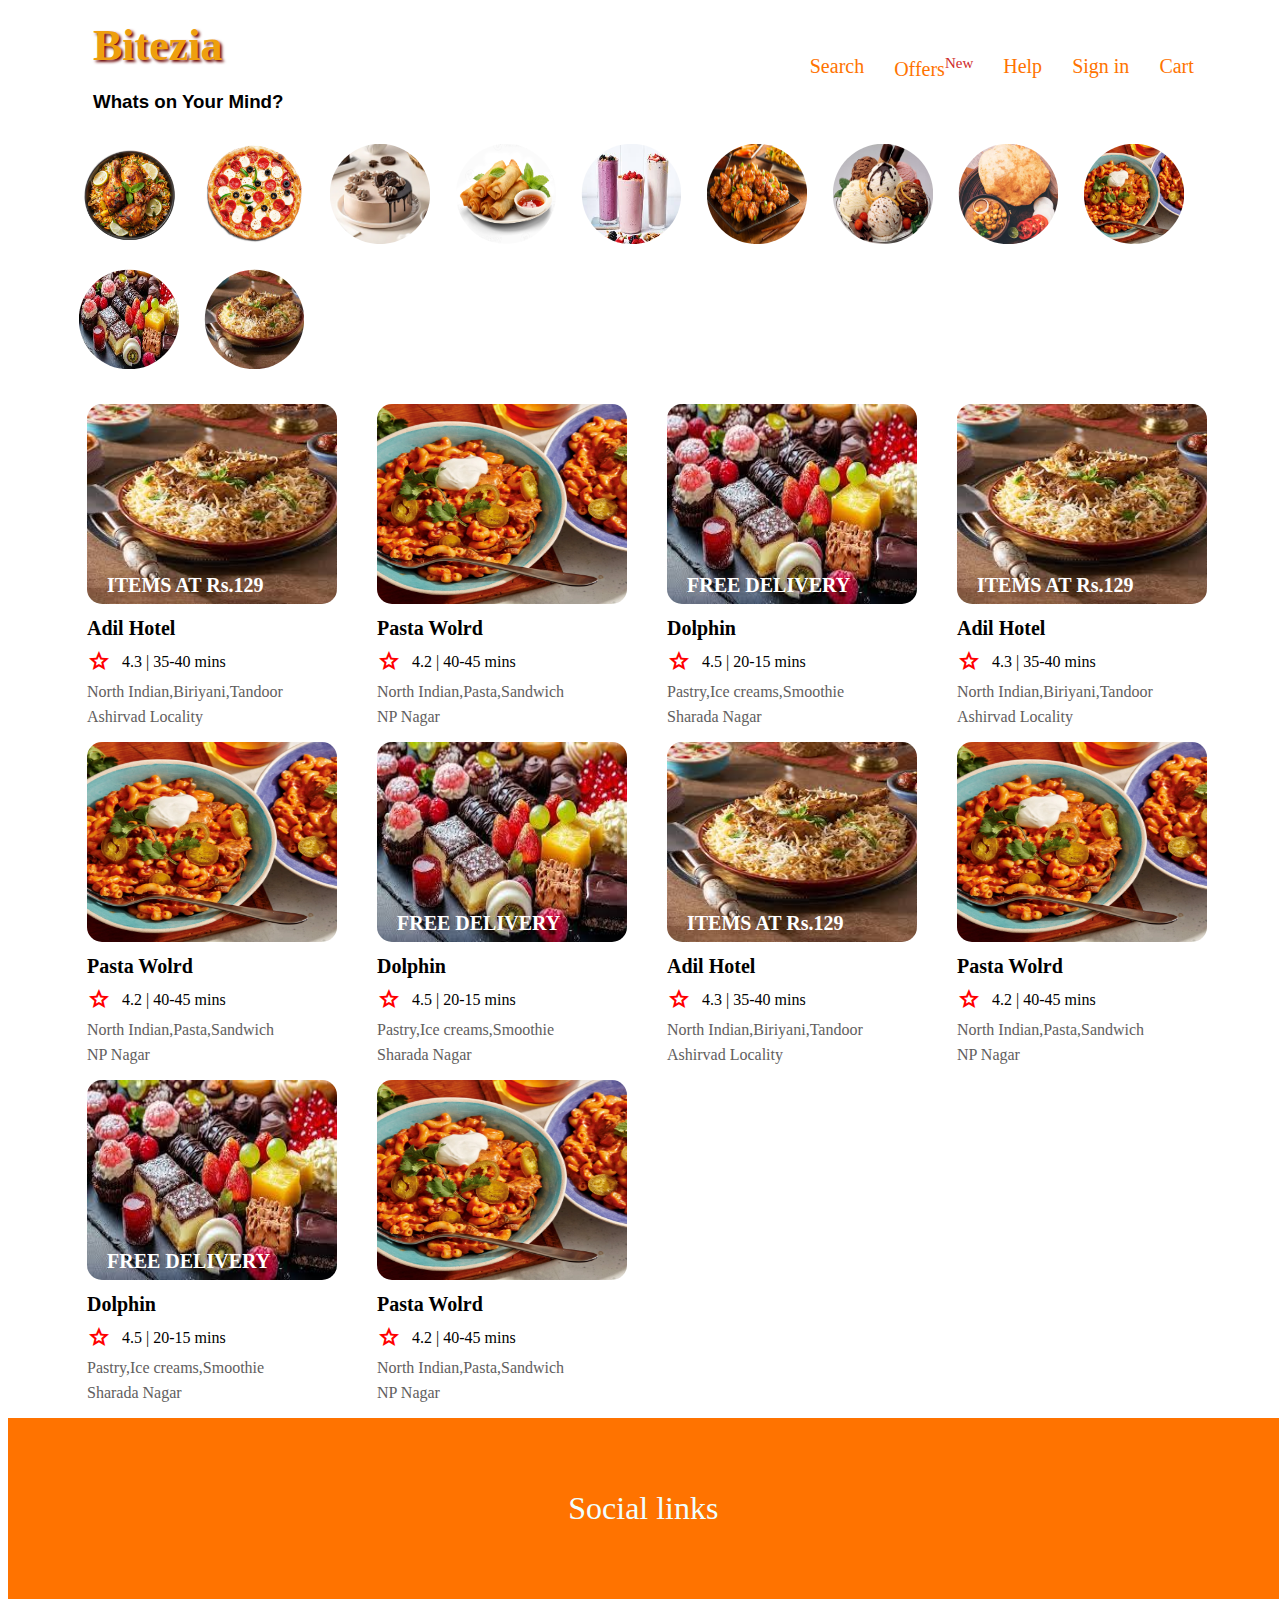
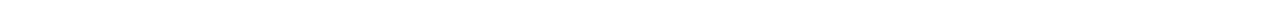
<file: Bitezia-Q-commerce/index.html>
<!DOCTYPE html>
<html lang="en">

<head>
    <meta charset="UTF-8">
    <meta name="viewport" content="width=device-width, initial-scale=1.0">
    <title>Bitezia</title>
    <link rel="stylesheet"
        href="https://fonts.googleapis.com/css2?family=Material+Symbols+Outlined:opsz,wght,FILL,GRAD@24,400,0,0&icon_names=star" />
    <style>
        body {
            cursor: pointer;
        }

        /* .container_1{
            position: relative;
            border-bottom:solid rgb(255, 81, 0)1px;
           
           } */
        h1 {
            color: rgb(238, 159, 13);
            text-shadow: 2px 2px 3px rgb(104, 0, 0);
            margin: 20px 30px 20px 85px;
            font-size: 44px;

        }

        .container_2 {
            float: right;
            display: flex;
            margin-right: 5%;
            margin-top: -4%;
            justify-content: space-between;
        }

        a {
            color: rgb(255, 115, 0);
            font-size: 18px;
            padding: 15px;
            text-decoration: none;
            font-size: 20px;

        }

        a:hover,
        sup:hover {
            background-color: rgb(255, 0, 0);
            color: white;
            text-decoration: none;
            font-size: 20px;
            padding: 15px;
            border-radius: 5px;

        }


        h3 {
            margin: 20px 30px 20px 85px;
            font-family: 'Trebuchet MS', 'Lucida Sans Unicode', 'Lucida Grande', 'Lucida Sans', Arial, sans-serif;
        }

        #img1 {
            border-radius: 50%;
            padding: 0.9%;
            transition: width 2s, height 2s, transform 2s;

        }

        #img1:hover {
            box-shadow: 1px 1px 3px brown;
            opacity: 0.6;
            transform: rotate(360deg);
            width: 100px;
            height: 100px;
            /* transform: scale(.2); */
        }

        .container_4 {
            margin: 20px 0px 20px 60px;

        }

        sup {
            color: rgb(207, 42, 42);
            font-size: 15px;
        }

        .restaurant_1 {
            transition: .2s;
            position: relative;
            border-radius: 25px;
            margin-left: 10%;

        }

        .restaurant_1:hover {
            transform: scale(.9);
        }

        .material-symbols-outlined {
            color: rgb(255, 0, 0);
        }

        .hotelname {
            font-size: 20px;
            line-height: 0px;
        }

        .rating {
            position: absolute;
            top: 233px;
            left: 35px;
        }

        .info {
            line-height: 0px;
            color: rgb(97, 94, 94);
        }

        .place {
            color: rgb(97, 94, 94);
        }

        .container_5 {
            display: grid;
            grid-template-columns: repeat(auto-fit, minmax(100px, 290px));
            margin-top: 20px;
            margin-left: 50px;
        }

        .footer {
            padding: 40px;
            position: relative;
            width: 94.2%;
            background-color: rgb(255, 115, 0);
            color: azure;
            font-size: 20px;
            text-align: center;
        }
    </style>
</head>

<body>

    <div class="container_1">
        <h1>Bitezia</h1>
        <div class="container_2">
            <a href="">Search</a>
            <a href="">Offers<sup>New</sup></a>
            <a href="">Help</a>
            <a href="">Sign in</a>
            <a href="">Cart</a>
        </div>
    </div>
    <div class="container_3">
        <h3>Whats on Your Mind?</h3>
        <div class="container_4">
            <img src="biriyani.jpg" alt="No Image Found" width="100px" height="100px" id="img1">
            <img src="pizza.webp" alt="No Image Found" width="100px" height="100px" id="img1">
            <img src="cake.webp" alt="No Image Found" width="100px" height="100px" id="img1">
            <img src="rolls.jpg" alt="No Image Found" width="100px" height="100px" id="img1">
            <img src="smoothie.jpg" alt="No Image Found" width="100px" height="100px" id="img1">
            <img src="chinese.jpg" alt="No Image Found" width="100px" height="100px" id="img1">
            <img src="icecream.cms" alt="No Image Found" width="100px" height="100px" id="img1">
            <img src="chol_bhatura.webp" alt="No Image Found" width="100px" height="100px" id="img1">
            <img src="res2.webp" alt="No Image Found" width="100px" height="100px" id="img1">
            <img src="res3.webp" alt="No Image Found" width="100px" height="100px" id="img1">
            <img src="biriyani1.jpg" alt="No Image Found" width="100px" height="100px" id="img1">
        </div>
    </div>
    <div class="container_5">
        <div class="restaurant_1" onclick="location.href='Adilhotel.html';">
            <img src="biriyani1.jpg" alt="No Image Found" width="250px" height="200px" style="border-radius: 15px;">
            <p style="color: rgb(255, 255, 255);position: absolute;top: 150px;font-size: 20px;left: 20px;"><b>ITEMS AT
                    Rs.129</b></p>
            <p class="hotelname"><b>Adil Hotel</b></p>
            <span class="material-symbols-outlined">star</span>
            <p class="rating">4.3 | 35-40 mins</p>
            <p class="info">North Indian,Biriyani,Tandoor</p>
            <p class="place">Ashirvad Locality</p>
        </div>

        <div class="restaurant_1">
            <img src="res2.webp" alt="No Image Found" width="250px" height="200px" style="border-radius: 15px;">
            <p class="hotelname"><b>Pasta Wolrd</b></p>
            <span class="material-symbols-outlined">star</span>
            <p class="rating">4.2 | 40-45 mins</p>
            <p class="info">North Indian,Pasta,Sandwich</p>
            <p class="place">NP Nagar</p>
        </div>
        <div class="restaurant_1">
            <img src="res3.webp" alt="No Image Found" width="250px" height="200px" style="border-radius: 15px;">
            <p style="color: rgb(255, 255, 255);position: absolute;top: 150px;font-size: 20px;left: 20px;"><b>FREE
                    DELIVERY</b></p>
            <p class="hotelname"><b>Dolphin</b></p>
            <span class="material-symbols-outlined">star</span>
            <p class="rating">4.5 | 20-15 mins</p>
            <p class="info">Pastry,Ice creams,Smoothie</p>
            <p class="place">Sharada Nagar</p>
        </div>
        <div class="restaurant_1">
            <img src="biriyani1.jpg" alt="No Image Found" width="250px" height="200px" style="border-radius: 15px;">
            <p style="color: rgb(255, 255, 255);position: absolute;top: 150px;font-size: 20px;left: 20px;"><b>ITEMS AT
                    Rs.129</b></p>
            <p class="hotelname"><b>Adil Hotel</b></p>
            <span class="material-symbols-outlined">star</span>
            <p class="rating">4.3 | 35-40 mins</p>
            <p class="info">North Indian,Biriyani,Tandoor</p>
            <p class="place">Ashirvad Locality</p>
        </div>
        <div class="restaurant_1">
            <img src="res2.webp" alt="No Image Found" width="250px" height="200px" style="border-radius: 15px;">
            <p class="hotelname"><b>Pasta Wolrd</b></p>
            <span class="material-symbols-outlined">star</span>
            <p class="rating">4.2 | 40-45 mins</p>
            <p class="info">North Indian,Pasta,Sandwich</p>
            <p class="place">NP Nagar</p>
        </div>
        <div class="restaurant_1">
            <img src="res3.webp" alt="No Image Found" width="250px" height="200px" style="border-radius: 15px;">
            <p style="color: rgb(255, 255, 255);position: absolute;top: 150px;font-size: 20px;left: 20px;"><b>FREE
                    DELIVERY</b></p>
            <p class="hotelname"><b>Dolphin</b></p>
            <span class="material-symbols-outlined">star</span>
            <p class="rating">4.5 | 20-15 mins</p>
            <p class="info">Pastry,Ice creams,Smoothie</p>
            <p class="place">Sharada Nagar</p>
        </div>
        <div class="restaurant_1">
            <img src="biriyani1.jpg" alt="No Image Found" width="250px" height="200px" style="border-radius: 15px;">
            <p style="color: rgb(255, 255, 255);position: absolute;top: 150px;font-size: 20px;left: 20px;"><b>ITEMS AT
                    Rs.129</b></p>
            <p class="hotelname"><b>Adil Hotel</b></p>
            <span class="material-symbols-outlined">star</span>
            <p class="rating">4.3 | 35-40 mins</p>
            <p class="info">North Indian,Biriyani,Tandoor</p>
            <p class="place">Ashirvad Locality</p>
        </div>
        <div class="restaurant_1">
            <img src="res2.webp" alt="No Image Found" width="250px" height="200px" style="border-radius: 15px;">
            <p class="hotelname"><b>Pasta Wolrd</b></p>
            <span class="material-symbols-outlined">star</span>
            <p class="rating">4.2 | 40-45 mins</p>
            <p class="info">North Indian,Pasta,Sandwich</p>
            <p class="place">NP Nagar</p>
        </div>
        <div class="restaurant_1">
            <img src="res3.webp" alt="No Image Found" width="250px" height="200px" style="border-radius: 15px;">
            <p style="color: rgb(255, 255, 255);position: absolute;top: 150px;font-size: 20px;left: 20px;"><b>FREE
                    DELIVERY</b></p>
            <p class="hotelname"><b>Dolphin</b></p>
            <span class="material-symbols-outlined">star</span>
            <p class="rating">4.5 | 20-15 mins</p>
            <p class="info">Pastry,Ice creams,Smoothie</p>
            <p class="place">Sharada Nagar</p>
        </div>
        <div class="restaurant_1">
            <img src="res2.webp" alt="No Image Found" width="250px" height="200px" style="border-radius: 15px;">
            <p class="hotelname"><b>Pasta Wolrd</b></p>
            <span class="material-symbols-outlined">star</span>
            <p class="rating">4.2 | 40-45 mins</p>
            <p class="info">North Indian,Pasta,Sandwich</p>
            <p class="place">NP Nagar</p>
        </div>
    </div>

    <div class="footer">
        <p id="sl" style="font-size: 32px;">Social links</p>
    </div>


</body>

</html>
</file>
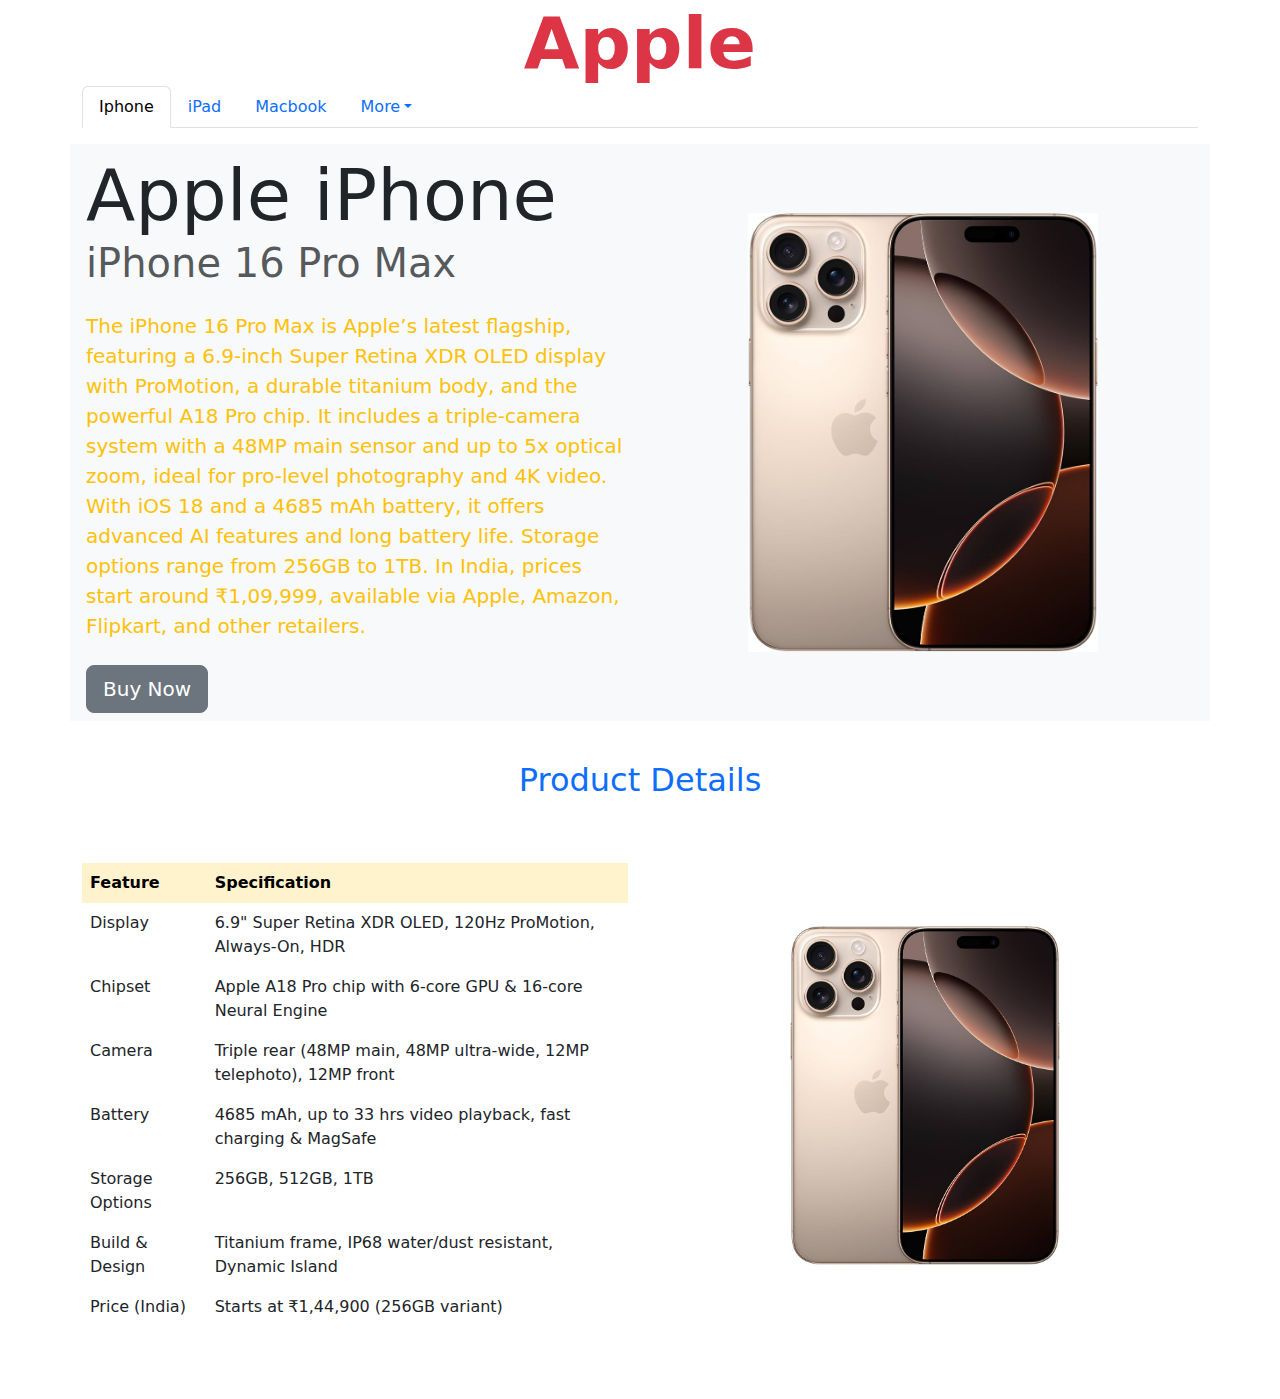
<file: Apple phone website/b1.html>
<!DOCTYPE html>
<html lang="en">

<head>
    <meta charset="UTF-8">
    <meta name="viewport" content="width=device-width, initial-scale=1.0">
    <title>Document</title>
    <link href="bootstrap.css" rel="stylesheet">
    <script src="bootstrap.bundle.min.js"></script>
    <script src="https://cdn.jsdelivr.net/npm/bootstrap@5.3.0-alpha3/dist/js/bootstrap.bundle.min.js"
        integrity="sha384-ENjdO4Dr2bkBIFxQpeoTz1HIcje39Wm4jDKdf19U8gI4ddQ3GYNS7NTKfAdVQSZe"
        crossorigin="anonymous"></script>
</head>

<body>
    <div class="text-center display-2 text-danger fw-bolder">
        Apple
    </div>
     <div class="container">
          <ul class="nav nav-tabs">
        <li class="nav-item">
          <a class="nav-link  active" href="#">Iphone</a>
        </li>
        </li>
        <li class="nav-item">
          <a class="nav-link" href="#">iPad</a>
        </li>
        <li class="nav-item">
          <a class="nav-link ">Macbook</a>
        </li>
        <li class="nav-item dropdown">
          <a class="nav-link dropdown-toggle" data-bs-toggle="dropdown" href="#" >More</a>
          <ul class="dropdown-menu">
            <li><a class="dropdown-item" href="#">Recent</a></li>
            <li><a class="dropdown-item" href="#">High Features</a></li>
            <li><a class="dropdown-item" href="#">Something else</a></li>
            <li><hr class="dropdown-divider"></li>
            <li><a class="dropdown-item" href="#">More...</a></li>
          </ul>
        
      </ul>
    </div>
       
    <div class="container bg-light py-2 px-3 mt-3">
        <div class="row align-items-center">
            <div class="col-6 text-center text-md-start">
                <h1>
                    <div class="display-2">Apple iPhone</div>
                    <div class="display-6 text-muted">iPhone 16 Pro Max</div>
                </h1>
                <p class="lead my-4 text-warning">The iPhone 16 Pro Max is Apple’s latest flagship, featuring a 6.9-inch
                    Super Retina XDR OLED display with ProMotion, a durable titanium body, and the powerful A18 Pro
                    chip. It includes a triple-camera system with a 48MP main sensor and up to 5x optical zoom, ideal
                    for pro-level photography and 4K video. With iOS 18 and a 4685 mAh battery, it offers advanced AI
                    features and long battery life. Storage options range from 256GB to 1TB. In India, prices start
                    around ₹1,09,999, available via Apple, Amazon, Flipkart, and other retailers.</p>
                <a href="" class="btn btn-secondary btn-lg">Buy Now</a>
            </div>
            <div class="col-6 text-center d-none d-md-block">
                <img src="iphone.jpg" class="img-fluid" width="350px" />

            </div>

        </div>

    </div>

    <div class="container">
        <h2 class="text-center text-primary my-4 py-3">Product Details</h2>
        <div class="row align-items-center mt-3 mb-5">
            <div class="col-6 text-center text-md-start">
                <table class="table table-responsive  my-4 py-3 table-hover table-borderless">
                    <thead>
                        <tr class="table-warning ">
                            <th>Feature</th>
                            <th>Specification</th>
                        </tr>
                    </thead>
                    <tbody>
                        <tr>
                            <td>Display</td>
                            <td>6.9" Super Retina XDR OLED, 120Hz ProMotion, Always-On, HDR</td>
                        </tr>
                        <tr>
                            <td>Chipset</td>
                            <td>Apple A18 Pro chip with 6-core GPU & 16-core Neural Engine</td>
                        </tr>
                        <tr>
                            <td>Camera</td>
                            <td>Triple rear (48MP main, 48MP ultra-wide, 12MP telephoto), 12MP front</td>
                        </tr>
                        <tr>
                            <td>Battery</td>
                            <td>4685 mAh, up to 33 hrs video playback, fast charging & MagSafe</td>
                        </tr>
                        <tr>
                            <td>Storage Options </td>
                            <td>256GB, 512GB, 1TB</td>
                        </tr>
                        <tr>
                            <td>Build & Design</td>
                            <td>Titanium frame, IP68 water/dust resistant, Dynamic Island</td>
                        </tr>
                        <tr>
                            <td>Price (India)</td>
                            <td>Starts at ₹1,44,900 (256GB variant)</td>
                        </tr>
                    </tbody>
                </table>
            </div>

            <div class="col-6 text-center d-none d-md-block ">
                <img src="iphone.jpg" class="img-fluid align-items-center" width="270px" />

            </div>

        </div>

    </div>


</body>

</html>
</file>
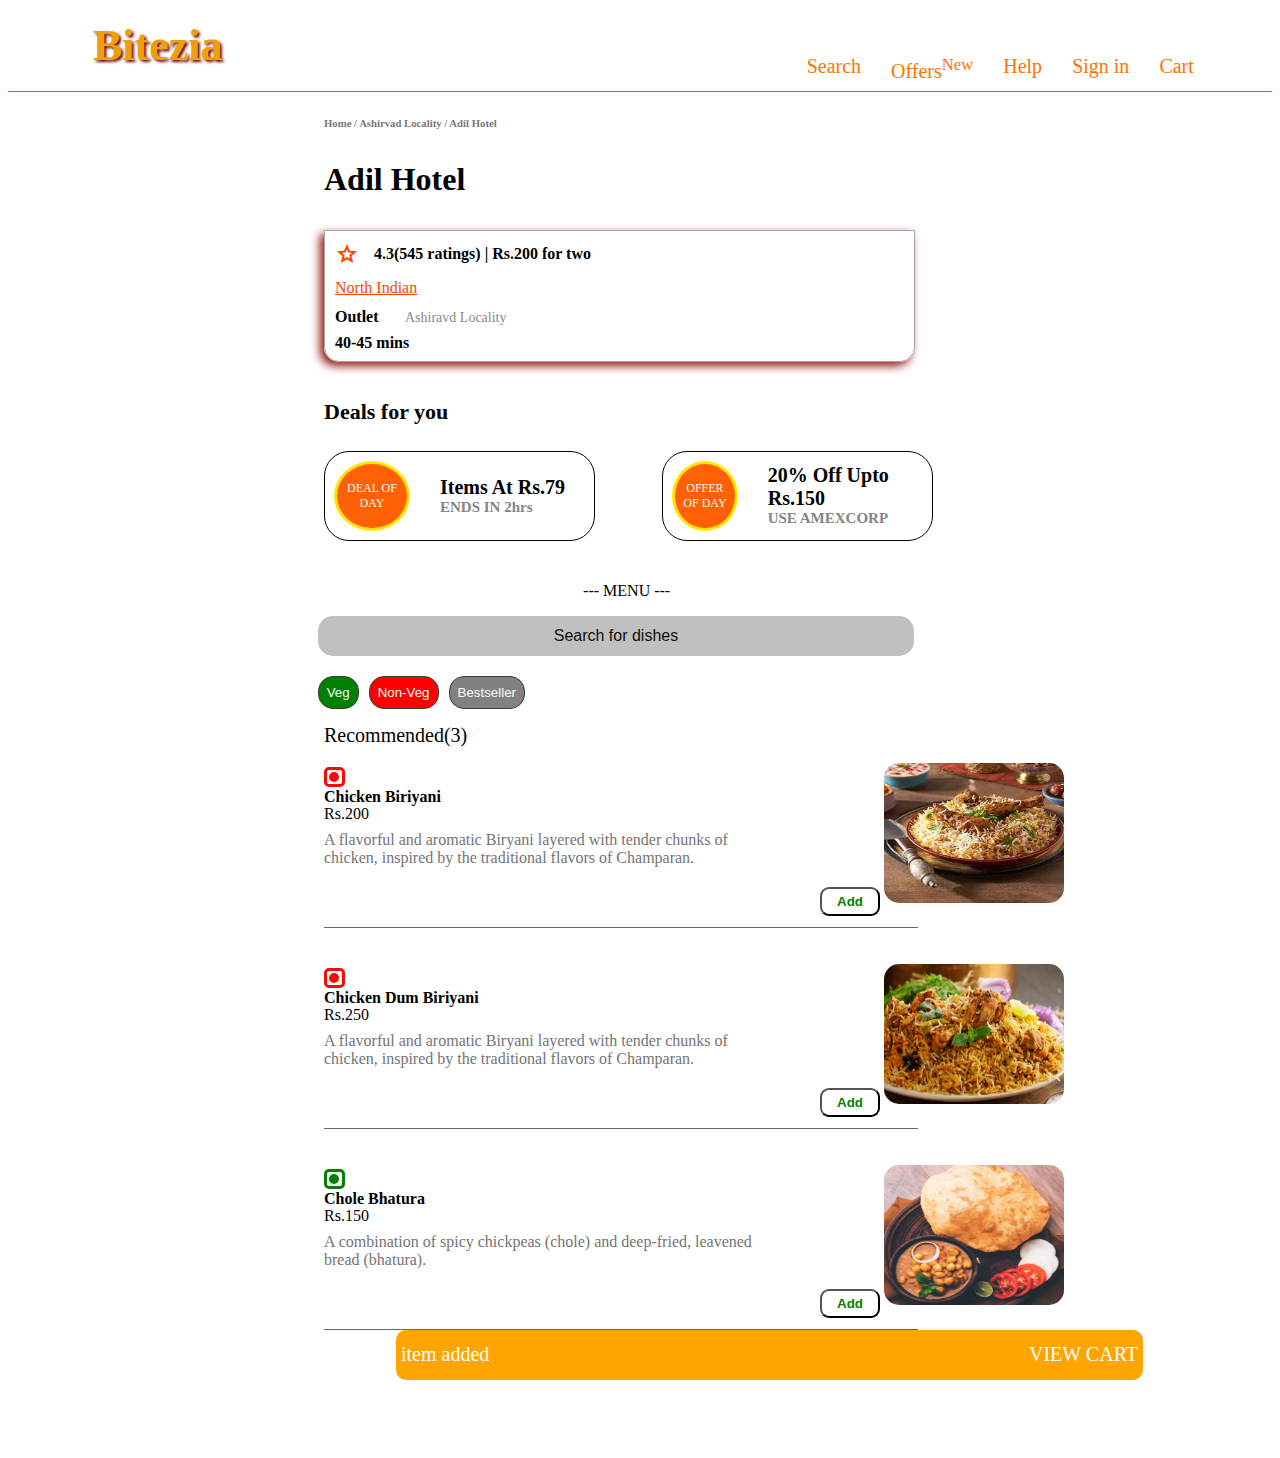
<file: Bitezia-Q-commerce/Adilhotel.html>
<!DOCTYPE html>
<html lang="en">
<head>
    <meta charset="UTF-8">
    <meta name="viewport" content="width=device-width, initial-scale=1.0">
    <title>Bitezia</title>

    <link rel="stylesheet" href="https://fonts.googleapis.com/css2?family=Material+Symbols+Outlined:opsz,wght,FILL,GRAD@24,400,0,0&icon_names=star" />
    
    <style>
       body{
        cursor: pointer;
      }
       .container_1{
            position: relative;
            border-bottom:solid rgb(255, 81, 0)1px;
           
           }
       h1{
        color: rgb(238, 159, 13);
        text-shadow: 2px 2px 3px rgb(104, 0, 0);
        margin: 20px 30px 20px 85px;
        font-size: 44px;
        
       }
       .container_2{
            float: right;
          display: flex;
          margin-right: 5%;
          margin-top: -4%;
          justify-content: space-between;
        }
       
    a{
            color: rgb(255, 115, 0);
            font-size: 18px;
            padding: 15px;
            text-decoration: none;
            font-size: 20px;
            
        }
        a:hover,sup:hover{
            background-color: rgb(255, 0, 0);
            color: white;
            text-decoration: none;
            font-size: 20px;
            padding: 15px;
            border-radius: 5px;
          
        }
         h6{
            color: rgb(122, 121, 121);
            cursor: pointer;
            position: relative;
            margin-left:25%;
        }
        .p1{
            position: relative;
            margin-left:25%;
            font-size: 32px;
            font-weight: bold;
            font-family: Cambria, Cochin, Georgia, Times, 'Times New Roman', serif;
        }
        .phase_1{
            border: solid rgb(168, 165, 165)1px;
            position: relative;
            left:25%;
            width: 45%;
            height: 110px;
            border-radius: 0px 0px 15px 15px;
            padding: 10px;
            box-shadow: -4px 4px  10px rgb(148, 22, 22);
          }
        span{
            color: orangered;
        } 
       .p2{
        position: relative;
        top:-40px;
        left:39px;
        font-weight: 900;
       }
       .p3{
        color: orangered;
        text-decoration: underline;
        position: relative;
        top:-40px;
       }
       .p4{
        position: relative;
        top: -45px;
        font-weight: 900;
       }
       .p5{
        color: rgb(139, 137, 137);
        font-size: 14px;
        position: relative;
        top:-77px;
        left:70px;
       }.p6{
        position: relative;
        top:-85px;
        font-weight: 900;
       }
       .p9{
         position: relative;
         top:15px;
         margin-left:25%;
         font-size: 22px;
         font-weight: 600;
       }
       .box_1{
        display: flex;
        gap:30px;
        align-items: center;
        margin-top:2%;
        border: 1px solid;
        width: 26.5%;
        border-radius: 25px;
        padding: 9px;
        height: 70px;
       }
       .boxes{
        display: flex;
        gap: 67px;
        margin-left:25% ;}
       .circle{
        border: solid rgb(255, 230, 0) 3px;
        border-radius: 50%;
        width:70px;
        background-color: rgb(255, 96, 4);
       }.p10{
        font-size: 12px;
        padding: 5px;
        text-align: center;
        color: azure;
       }.p7{
        font-size: 20px;
        font-weight: 800;
       }
       .p8{
        font-size: 15px;
        font-weight: 800;
        color: rgb(134, 132, 132);}
        .p14{
        position: relative;
        top:25px;
        margin-left:45.5%;
       }
       .search{
        border-radius: 15px;
        background-color: silver;
        position: relative;
        top: 25px;
        border: none;
        color: rgb(22, 11, 11);
        font-size: medium;
        left:24.5%;
        width:47.2%;
        height: 40px;
       }.filter{
        display: flex;
        gap: 10px;
        margin-left: 24.5%;
        position: relative;
        top: 45px;
       }
       .filters{
        border-radius: 15px;
        border: solid 0.5px  rgb(58, 61, 61);
        background-color: green;
        color: azure;
        padding: 8px;
       }
       .p19{
        position: relative;
        top:40px;
        margin-left:25%;
        font-size: 20px;
       }.box_3{
        border: solid rgb(250, 8, 8);
        border-radius: 5px;
        position: relative;
        padding: 7px;
        width: 1px;
        top:40px;
    }.box_4{
        border: solid green;
        border-radius: 5px;
        position: relative;
        padding: 7px;
        width: 1px;
        top:40px;
    }
    .circle3{
        border: solid rgb(250, 8, 8) 2px;
        border-radius: 50%;
        position: absolute;
        top: 15%;
        left:2px;
        padding: 3px;
        background-color:rgb(250, 8, 8) ;
    }.circle4{
        border: solid green 2px;
        border-radius: 50%;
        position: absolute;
        top: 15%;
        left:2px;
        padding: 3px;
        background-color:green ;
    }
    .item1{
        border-bottom: solid 1px rgb(105, 104, 104);
        position: relative;
        left:25%;
        width:47%;
        height: 200px;
    }
    .redbox,.greenbox{
        position: relative;
    }
    .p20{
        position: relative;
        top:25px;
        font-weight: 600;
    }.p21{
        position: relative;
        top:8px;
    }
    .p22{
        position: relative;
        color: rgb(117, 116, 116);
        width:76%;
     }.imgggg{
       position: relative;
       margin-left:560px;
       bottom:120px;
    }#num1{
        border-radius: 9px;
        background-color: white;
        text-align: center;
        color: green;
        font-weight: 700;
        position: relative;
       bottom:140px;
        left:83.5%;
         padding: 5px;
        width: 60px;
    }.view{
        background-color: orange;
        position: relative;
        width: 737px;
        height:40px;
        border-radius: 10px;
        margin-left:388px;
        display: flex;
        justify-content: space-between;
        color: white;
        font-size: 20px;
        align-items: center;
        padding: 5px;
    }
    
    
    </style>
    
</head>
<body>
    
    <div class="container_1">
        <h1>Bitezia</h1>
        <div class="container_2">
            <a href="">Search</a>
            <a href="">Offers<sup>New</sup></a>
            <a href="">Help</a>
            <a href="">Sign in</a>
            <a href="">Cart</a>
         </div>
    </div>
    <div class="page">
    <h6 onclick="location.href='index.html';">Home / Ashirvad Locality / Adil Hotel</h6>
</div>
<p class="p1">Adil Hotel</p>
<div class="phase_1">
    <span class="material-symbols-outlined">star</span>
    <p class="p2">4.3(545 ratings) | Rs.200 for two</p>
    <p class="p3">North Indian</p>
    <p class="p4">Outlet</p>
    <p class="p5">Ashiravd Locality</p>
    <p class="p6">40-45 mins</p>
</div>
<div class="phase_2">
    <p class="p9">Deals for you</p>
    <div class="boxes">
        <div class="box_1">
             <div class="circle"><p class="p10">DEAL OF DAY</p></div>
             <div class="infro">

                     <div class="p7">Items At Rs.79</div>
                     <div class="p8">ENDS IN 2hrs</div>
                     
            </div>
        </div>


        <div class="box_1">
              <div class="circle"><p class="p10">OFFER OF DAY</p></div>
              <div class="infro">
                   <div class="p7">20% Off Upto Rs.150</div>
                   <div class="p8">USE AMEXCORP </div>
                </div>
        </div>
    </div> 
</div>
<p class="p14">--- MENU ---</p>
<button class="search">Search for dishes</button>
<div class="filter">
     <button class="filters" style="background-color: green;">Veg</button>
     <button class="filters" style="background-color: red;">Non-Veg</button>
     <button class="filters" style="background-color: rgb(133, 128, 128);">Bestseller</button>
</div>
    <p class="p19">Recommended(3)</p>

<div class="item1">
        <div class="redbox">
            <div class="box_3">
                <div class="circle3">
                </div>
            </div>
        </div>
        <p class="p20">Chicken Biriyani</p>
        <p class="p21">Rs.200</p>
        <p class="p22">A flavorful and aromatic Biryani layered with tender chunks of chicken, inspired by the traditional flavors of Champaran.
        </p>
        <div class="imgggg">
            <img src="biriyani1.jpg"alt="No Image Found" width="180px" height="140px" style="border-radius: 15px;">
        </div>
        <div>
            <button id="num1" >Add</button>   </div>
        </div>
</div>
<div class="item1">
            <div class="redbox">
                <div class="box_3">
                    <div class="circle3">
                  </div>
               </div>
            </div>
            <p class="p20">Chicken Dum Biriyani</p>
            <p class="p21">Rs.250</p>
            <p class="p22">A flavorful and aromatic Biryani layered with tender chunks of chicken, inspired by the traditional flavors of Champaran.
            </p>
            <div class="imgggg">
                <img src="biriyani2.jpg"alt="No Image Found" width="180px" height="140px" style="border-radius: 15px;">
            </div>
            <div>
                <button id="num1"  >Add  </button> </div>
            </div>
</div>
<div class="item1">
    <div class="greenbox">
        <div class="box_4">
            <div class="circle4">
          </div>
       </div>
    </div>
    <p class="p20">Chole Bhatura</p>
    <p class="p21">Rs.150</p>
    <p class="p22">A combination of spicy chickpeas (chole) and deep-fried, leavened bread (bhatura).
    </p>
    <div class="imgggg">
        <img src="chol_bhatura.webp"alt="No Image Found" width="180px" height="140px" style="border-radius: 15px;">
    </div>
    <div>
        <button id="num1">Add </button>  </div>
</div>
<div class="view" onclick="location.href='Payment.html';" >
        <div>item added </div>
        <div>VIEW CART</div>
</div>










<script>
     document.querySelectorAll('#num1').forEach(button => {
        button.addEventListener('click', () => {
           window.alert('Item added to cart!');
  });
});
    function displayTime()
    {
       const now=new Date();
       const hours = String(now.getHours()).padStart(2, '0');
       const minutes = String(now.getMinutes()).padStart(2,'0');
       const seconds = String(now.getSeconds()).padStart(2,'0');
       document.getElementById("time").textContent= `${hours}:${minutes}:${seconds}`;
    }

   
   displayTime();

  
   setInterval(displayTime,1000);

  

</script>
    </body>
    </html>
</file>
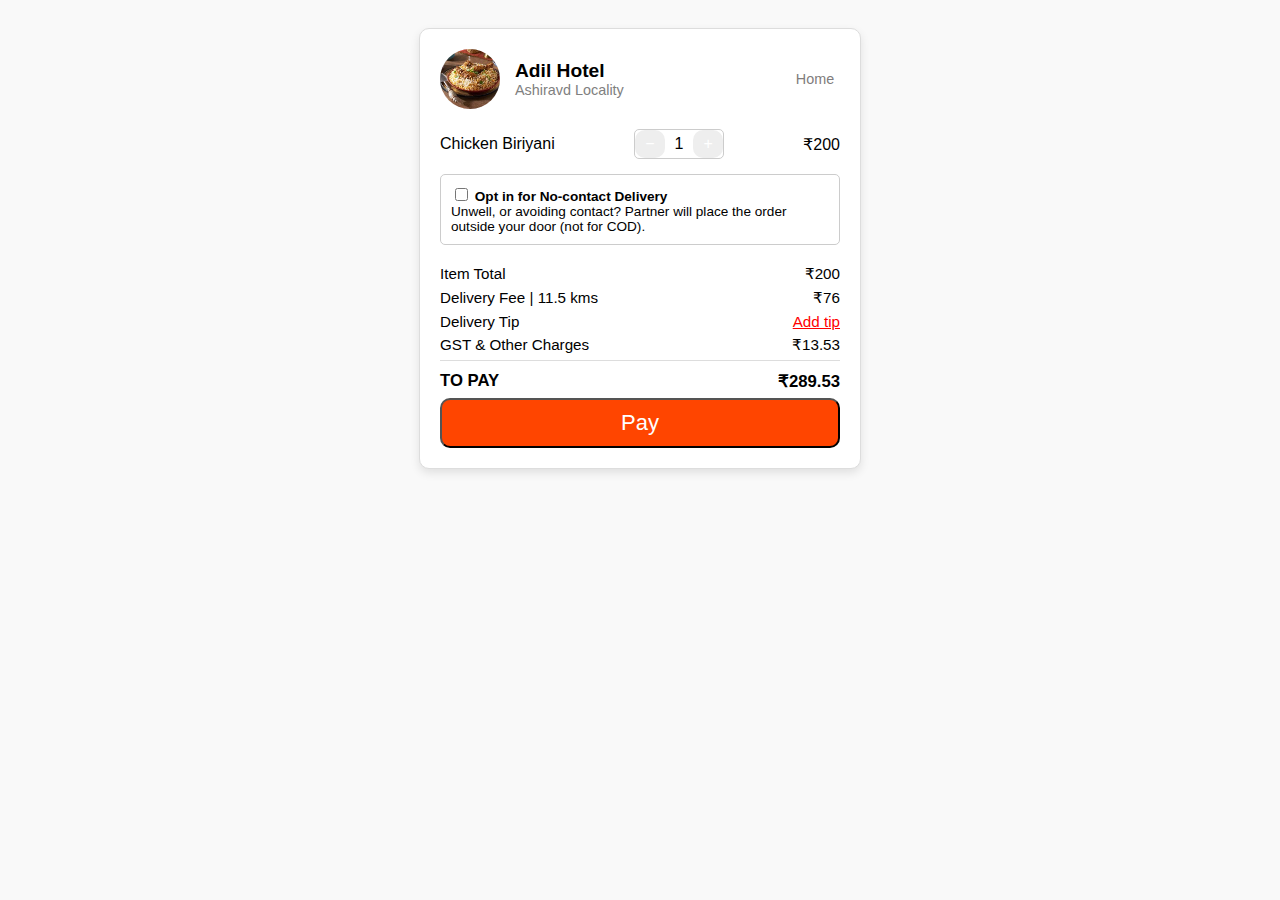
<file: Bitezia-Q-commerce/Payment.html>
<!DOCTYPE html>
<html lang="en">
<head>
  <meta charset="UTF-8">
  <title>Food Order Summary</title>
  <style>
    body {
      font-family: Arial, sans-serif;
      padding: 20px;
      background-color: #f9f9f9;
    }

    .order-box {
      max-width: 400px;
      margin: auto;
      background: white;
      padding: 20px;
      border: 1px solid #ddd;
      border-radius: 10px;
      box-shadow: 0 4px 10px rgba(0,0,0,0.1);
    }

    .hotel-info {
      display: flex;
      align-items: center;
    }

    .hotel-info img {
      width: 60px;
      height: 60px;
      border-radius: 50%;
      margin-right: 15px;
    }

    .hotel-name {
      font-weight: bold;
      font-size: 1.2em;
    }

    .locality {
      color: gray;
      font-size: 0.9em;
    }

    .item-row {
      display: flex;
      justify-content: space-between;
      align-items: center;
      margin: 20px 0 10px;
    }

    .quantity {
      display: flex;
      align-items: center;
      border: 1px solid #ccc;
      border-radius: 5px;
      
    }

    .quantity button {
      padding: 5px 10px;
      border: none;
      background: #eee;
      cursor: pointer;
      font-size: 16px;
    }

    .quantity span {
      padding: 0 10px;
    }

    

    .no-contact {
      margin-top: 15px;
      border: 1px solid #ccc;
      padding: 10px;
      font-size: 0.85em;
      border-radius: 5px;
    }

    .bill-details {
      margin-top: 20px;
      font-size: 0.95em;
    }

    .bill-details p {
      display: flex;
      justify-content: space-between;
      margin: 6px 0;
    }

    .add-tip {
      color: red;
      cursor: pointer;
      text-decoration: underline;
    }

    .total-pay {
      font-weight: bold;
      font-size: 1.1em;
      border-top: 1px solid #ddd;
      padding-top: 10px;
      margin-top: 10px;
    }
    button{
        border-radius: 10px;
        width: 100%;
        align-items: center;
        text-align: center;
        padding: 10px;
        font-size: 22px;
        color: white;
        background-color: orangered;
    }
    .home{
      font-size: .9em;
      position: relative;
      margin-left:43%;
      color: rgb(128, 124, 124);
      cursor: pointer;
    }
  </style>
</head>
<body>

<div class="order-box">
 
  <div class="hotel-info">
    
    <img src="biriyani1.jpg" alt="Biriyani">
    
    <div>
      <div class="hotel-name">Adil Hotel</div>
      <div class="locality">Ashiravd Locality</div>
    </div>
    <div class="home" onclick="location.href='index.html'";>Home</div>
  </div>

  <div class="item-row">
    <div>Chicken Biriyani</div>
    <div class="quantity">
      <button onclick="changeQty(-1)">−</button>
      <span id="qty">1</span>
      <button onclick="changeQty(1)">+</button>
    </div>
    <div>₹<span id="item-price">200</span></div>
  </div>

 
  <div class="no-contact">
    <input type="checkbox"> 
    <label>
      <strong>Opt in for No-contact Delivery</strong><br>
      Unwell, or avoiding contact? Partner will place the order outside your door (not for COD).
    </label>
  </div>

  
  <div class="bill-details">
    <p>Item Total<span>₹<span id="item-total"></span></span></p>
    <p>Delivery Fee | 11.5 kms <span>₹<span id="delivery-fee">76</span></span></p>
    <p>Delivery Tip<span class="add-tip" onclick="addTip()">Add tip</span></p>
    <p>GST & Other Charges <span>₹<span id="gst">13.53</span></span></p>
    <p class="total-pay">TO PAY<span>₹<span id="total-pay"></span></span></p>
  </div>
  <div class="pay">
    <button class="PAY" onclick="pay()">Pay</button>
</div>
</div>


<script>
  let quantity = 1;
  const pricePerItem = 200;
  const deliveryFee = 76;
  const gst = 13.53;
  let tip = 0;

  function updatePrices() {
    const itemTotal = pricePerItem * quantity;
    const total = itemTotal + deliveryFee + gst + tip;

    document.getElementById('qty').textContent = quantity;
    document.getElementById('item-price').textContent = itemTotal;
    document.getElementById('item-total').textContent= itemTotal;
    document.getElementById('total-pay').textContent = total.toFixed(2);
  }

  function changeQty(change) {
    quantity += change;
    if (quantity < 1) quantity = 1;
    updatePrices();
  }

  function addTip() {
    tip = prompt("Enter tip amount:", "20");
    tip = parseFloat(tip) || 0;
    updatePrices();
  }


  updatePrices();

  document.querySelectorAll('.PAY').forEach(button => {
        button.addEventListener('click', () => {
           window.alert('Payment Done!');
  });
});
</script>

</body>
</html>
</file>
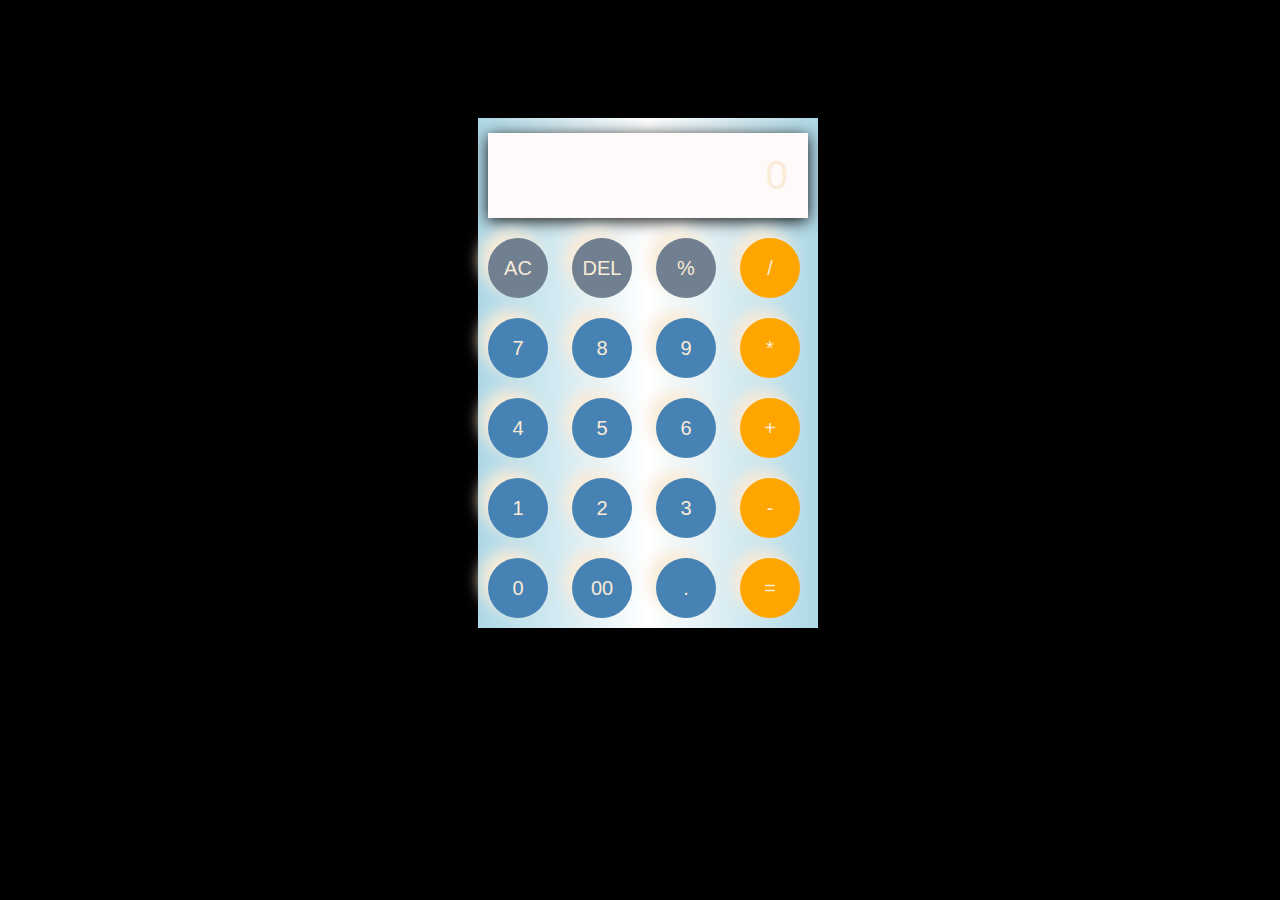
<file: Calculator/cal.html>
<!DOCTYPE html>
<html lang="en">
<head>
    <meta charset="UTF-8">
    <meta name="viewport" content="width=device-width, initial-scale=1.0">
    <title>Calculator</title>
</head>
<body>
    <style>
       *{
         box-sizing: border-box;
       }
       body{
         width: 100%;
         display: flex;
         justify-content: center;
         align-items: center;
         background-color: black;
       }
      .calculator{
         margin-top: 30px;
         border: 1px solid ;
         padding: 8px 12px 12px 12px;
         border-radius: 16px;
         background: transparent;
         box-shadow: 0px 3px 15px;
         
         background-color: black;
      }
      hr{
         margin-bottom: 4px;
      }
      input{
         width: 320px;
         border: none;
         padding: 20px;
         margin: 5px 10px 10px 10px;
         background: transparent;
         box-shadow: 0px 3px 15px;
         font-size: 40px;
         text-align: right;
         cursor: pointer;
         color: rgb(15, 15, 15);
      }
      input::placeholder{
         color: antiquewhite;
         
      }
      button{
         border: none;
         width: 60px;
         height: 60px;
         margin: 10px;
         border-radius: 50%;
         background: transparent;
         color: antiquewhite;
         font-size: 20px;
         box-shadow: -8px -8px 15px;
         cursor: pointer;
      }
      button:hover{
         box-shadow: 0 4px 4px 0 black;
      }
      .equalBtn{
         background-color: orange;
      }
      .orange-bg{
         background-color: orange;
      }
      .gray-bg{
         background-color: slategray;
      }
      .darkgray-bg{
         background-color: steelblue;
      }
      .operator{
         color: greenyellow;
      }
    </style>
    <div class="container" style="position: relative; bottom: -110px; " >
      <div class="Calculator" style="background-image: linear-gradient(to right,lightblue,white,lightblue);padding-top: 10px;" >
        <input type="text" style="background-color: snow;"  id="inputBox" placeholder="0"/>
        <div>
            <button class="button gray-bg">AC</button>
            <button class="button gray-bg">DEL</button>
            <button class="button gray-bg">%</button>
            <button class="button orange-bg">/</button>
        </div>
        <div>
            <button class="button darkgray-bg">7</button>
            <button class="button darkgray-bg">8</button>
            <button class="button darkgray-bg">9</button>
            <button class="button orange-bg">*</button>
        </div>
        <div>
            <button class="button darkgray-bg">4</button>
            <button class="button darkgray-bg">5</button>
            <button class="button darkgray-bg">6</button>
            <button class="button orange-bg">+</button>
         </div>
         <div>
            <button class="button darkgray-bg">1</button>
            <button class="button darkgray-bg">2</button>
            <button class="button darkgray-bg">3</button>
            <button class="button orange-bg">-</button>
         </div>  
         <div>
            <button class="button darkgray-bg">0</button>
            <button class="button darkgray-bg">00</button>
            <button class="button darkgray-bg">.</button>
            <button class="button equalBtn">=</button>
         </div>  
      </div>
    </div>
<script src="script.js"></script>

</body>
</html>
</file>
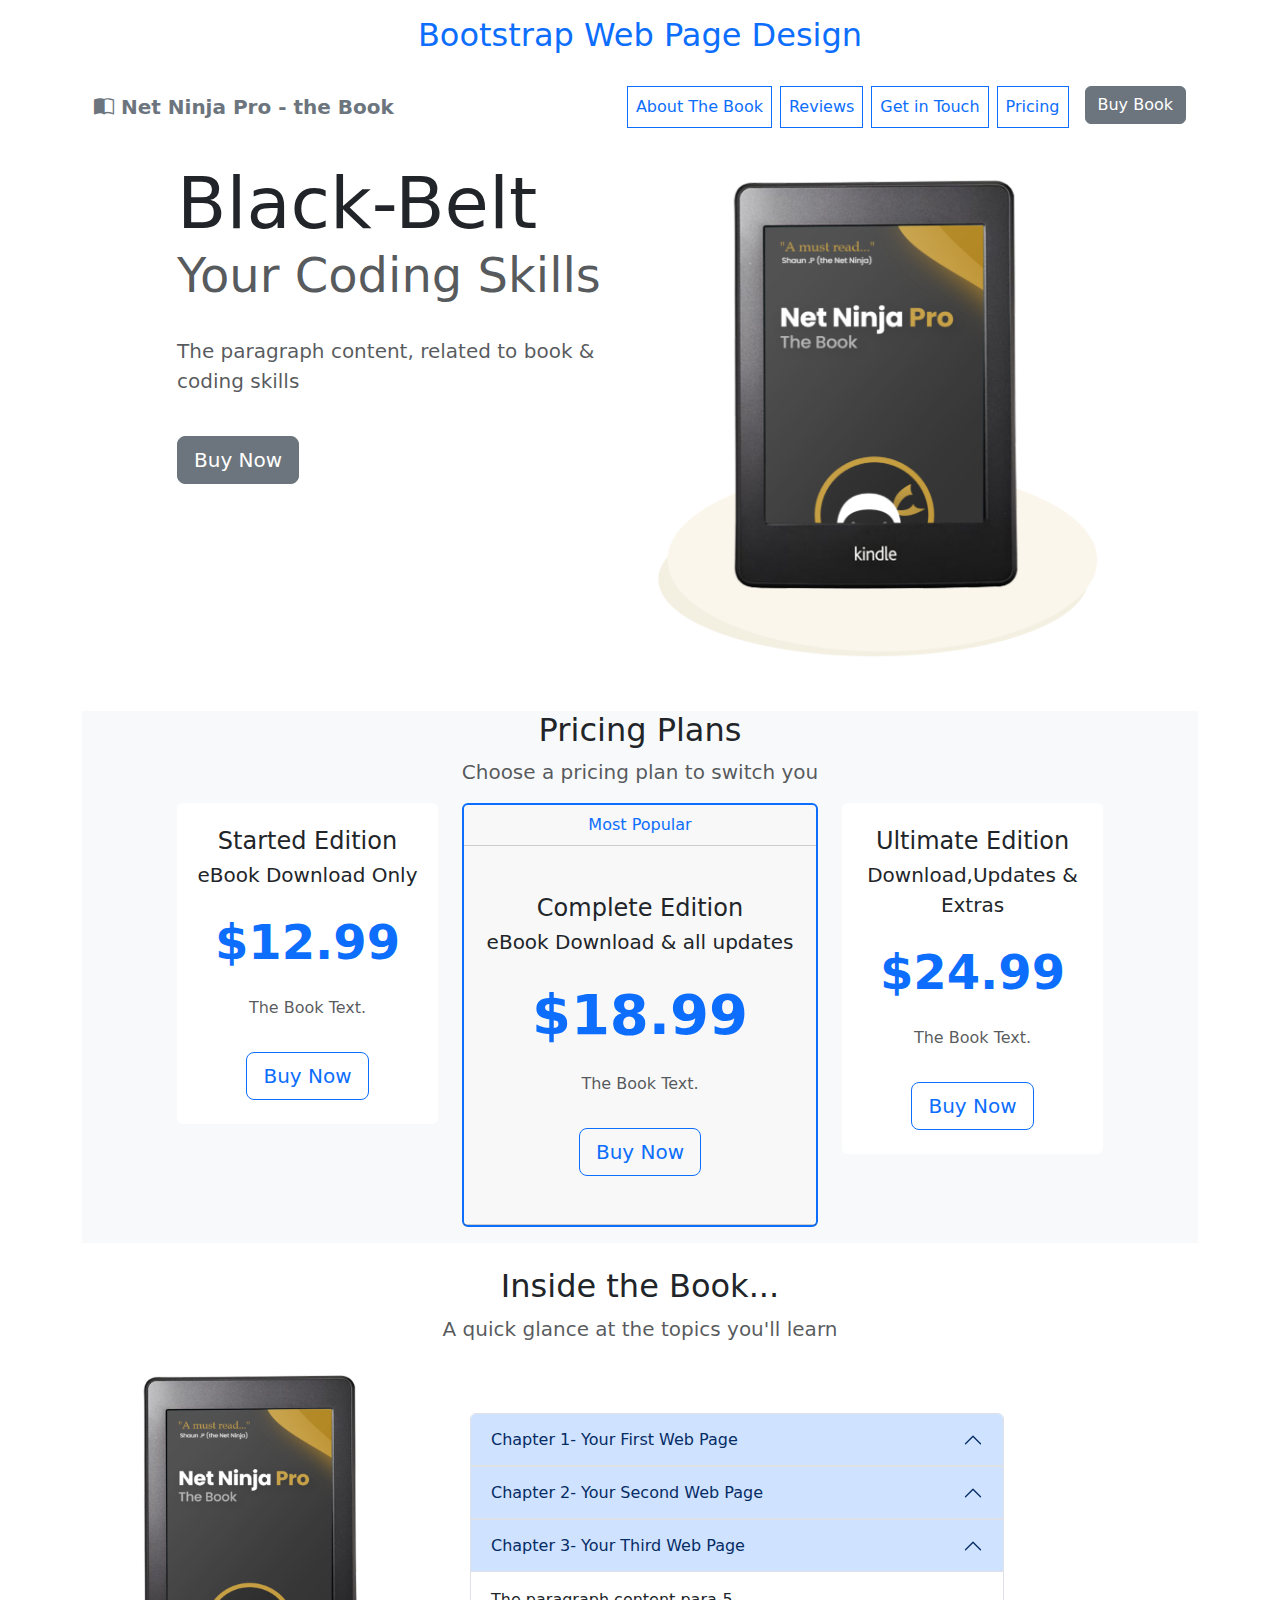
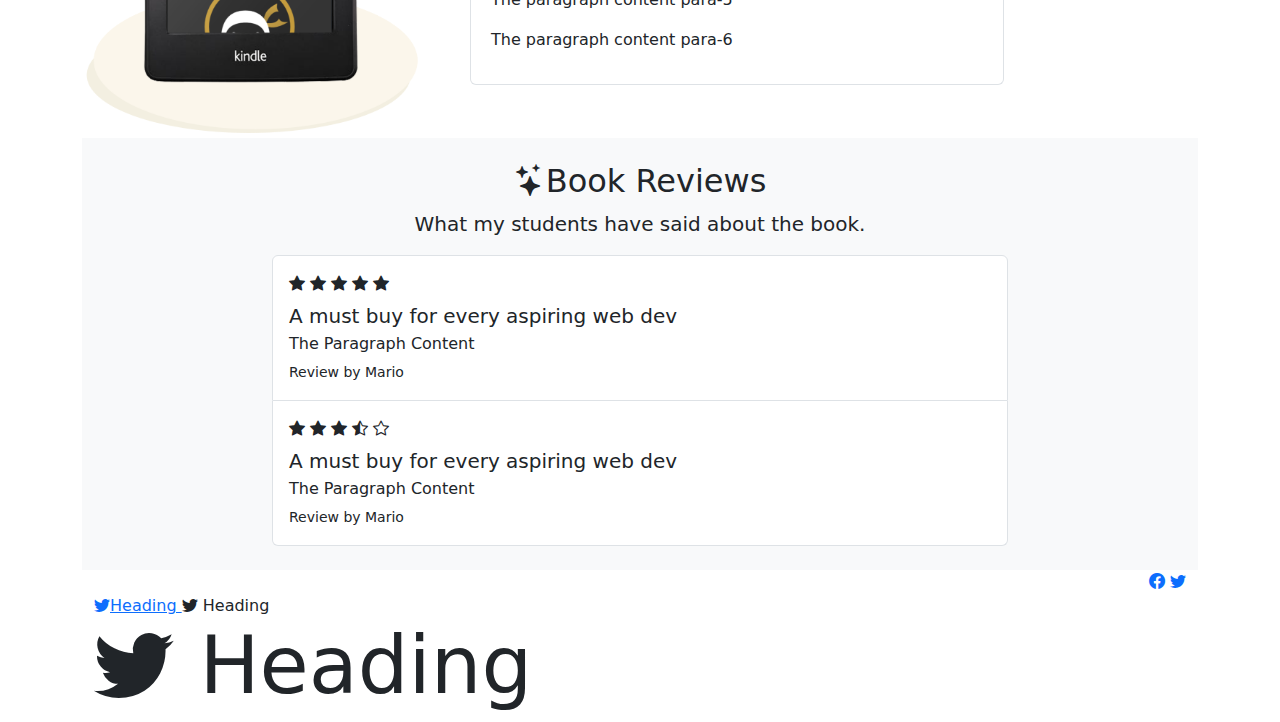
<file: website/1_BS_Book.html>
<!DOCTYPE html>
<html lang="en">

<head>
    <meta charset="UTF-8">
    <meta name="viewport" content="width=device-width, initial-scale=1.0">
    <title>Document</title>
    <link href="bootstrap.css" rel="stylesheet" />
    <script src="https://cdn.jsdelivr.net/npm/bootstrap@5.3.0-alpha3/dist/js/bootstrap.bundle.min.js"></script>
    <link rel="stylesheet" href="https://cdn.jsdelivr.net/npm/bootstrap-icons@1.10.5/font/bootstrap-icons.css">
</head>

<body>
    <div class="container">
        <h2 class="text-center text-primary py-3 ">Bootstrap Web Page Design</h2>
        <nav class="navbar navbar-expand-md navbar-light">
            <div class="container">
                <a href="" class="navbar-brand">
                    <span class="fw-bold text-secondary">
                        <i class="bi bi-book-half "></i>
                        Net Ninja Pro - the Book
                    </span>
                </a>
                <button class="navbar-toggler" type="button" data-bs-toggle="collapse" data-bs-target="#main-nav">
                    <span class="navbar-toggler-icon"></span>
                </button>
                <div class="collapse navbar-collapse justify-content-end align-center" id="main-nav">
                    <ul class="navbar-nav">
                        <li class="nav-item">
                            <a href="" class="nav-link border border-primary me-2 text-primary">About The Book</a>
                        </li>
                        <li class="nav-item">
                            <a href="" class="nav-link border border-primary me-2 text-primary">Reviews</a>
                        </li>
                        <li class="nav-item">
                            <a href="" class="nav-link border border-primary me-2 text-primary">Get in Touch</a>
                        </li>
                        <li class="nav-item">
                            <a href="" class="nav-link border border-primary me-2 text-primary">Pricing</a>
                        </li>
                        <li class="nav-item ms-2 d-none d-sm-block">
                            <a href="#" class="btn btn-secondary">Buy Book</a>
                        </li>
                    </ul>
                </div>
            </div>
        </nav>

        <section class="mt-4">
            <div class="row justify-content-center">
                <div class="col-5 text-center text-md-start">
                    <h1>
                        <div class="display-2">Black-Belt</div>
                        <div class="display-5 text-muted">Your Coding Skills</div>
                    </h1>
                    <p class="lead py-4 text-muted">The paragraph content, related to book & coding skills</p>
                    <a href="#" class="btn btn-secondary btn-lg">Buy Now</a>
                </div>
                <div class="col-5 d-none d-sm-block">
                    <img src="kindle.png" alt="" class="img-fluid" />
                </div>

            </div>
        </section>
        <section class="bg-light mt-5">
            <div class="text-center">
                <h2>Pricing Plans</h2>
                <p class="lead text-muted">Choose a pricing plan to switch you</p>
            </div>
            <div class="row justify-content-center g-4">
                <div class="col-8 col-lg-4 col-xl-3">
                    <div class="card border-0">
                        <div class="card-body text-center py-4">
                            <h4 class="card-title">Started Edition</h4>
                            <p class="lead card-subtitle">eBook Download Only</p>
                            <p class="display-5 my-4 text-primary fw-bold">$12.99</p>
                            <p class="card-text mx-5 text-muted d-none d-sm-block">The Book Text.</p>
                            <a href="#" class="btn btn-outline-primary btn-lg mt-3">Buy Now</a>
                        </div>
                    </div>

                </div>
                <div class="col-9 col-lg-4">
                    <div class="card border-primary border-2 mb-3">
                        <div class="card-header text-center text-primary">Most Popular</div>
                        <div class="card-header text-center py-5">
                            <h4 class="card-title">Complete Edition</h4>
                            <p class="lead card-subtitle">eBook Download & all updates</p>
                            <p class="display-4 my-4 text-primary fw-bold">$18.99</p>
                            <p class="card-text mx-5 text-muted d-none d-lg-block">The Book Text.</p>
                            <a href="#" class="btn btn-outline-primary btn-lg mt-3">Buy Now</a>
                        </div>
                    </div>
                </div>
                <div class="col-8 col-lg-4 col-xl-3">
                    <div class="card border-0">
                        <div class="card-body text-center py-4">
                            <h4 class="card-title">Ultimate Edition</h4>
                            <p class="lead card-subtitle">Download,Updates & Extras</p>
                            <p class="display-5 my-4 text-primary fw-bold">$24.99</p>
                            <p class="card-text mx-5 text-muted d-none d-lg-block">The Book Text.</p>
                            <a href="#" class="btn btn-outline-primary btn-lg mt-3">Buy Now</a>
                        </div>

                    </div>

                </div>
            </div>
        </section>
        <section class="mt-4">
            <div class="text-center">
                <h2>Inside the Book...</h2>
                <p class="lead text-muted">A quick glance at the topics you'll learn</p>
            </div>
            <div class="row g-5 align-items-center">
                <div class="col-6 col-lg-4">
                    <img src="kindle.png" alt="" class="img-fluid" />
                </div>
                <div class="col-6 col-lg-6">
                    <div class="accordion">
                        <div class="accordion-item">
                            <h2 class="accordion-header">
                                <button class="accordion-button" type="button" data-bs-toggle="collapse"
                                    data-bs-target="#chapter1">Chapter 1- Your First Web Page
                                </button>
                            </h2>
                            <div id="chapter1" class="accordion-collapse collapse">
                                <div class="accordion-body">
                                    <p>The paragraph content para-1</p>
                                    <p>The paragraph content para-2</p>
                                </div>
                            </div>
                        </div>
                        <div class="accordion-item">
                            <h2 class="accordion-header">
                                <button class="accordion-button" type="button" data-bs-toggle="collapse"
                                data-bs-target="#chapter2">Chapter 2- Your Second Web Page
                                </button>
                            </h2>
                            <div id="chapter2" class="accordion-collapse collapse">
                                <div class="accordion-body">
                                    <p>The paragraph content para-3</p>
                                    <p>The paragraph content para-4</p>
                                </div>
                            </div>
                        </div>
                        <div class="accordion-item">
                            <h2 class="accordion-header">
                                <button class="accordion-button" type="button" data-bs-toggle="collapse"
                                data-bs-target="#chapter3">Chapter 3- Your Third Web Page
                                </button>
                            </h2>
                            <div id="chapter3" class="accordion-collapse collapse show">
                                <div class="accordion-body">
                                    <p>The paragraph content para-5</p>
                                    <p>The paragraph content para-6</p>
                                </div>
                            </div>
                        </div>
                    </div>
                </div>
            </div>
        </section>
        <section id="reviews" class="bg-light py-4">
            <div class="text-center">
                <h2><i class="bi bi-stars"></i>Book Reviews</h2>
                <p class="lead">What my students have said about the book.</p>
            </div>
            <div class="row justify-content-center">
                <div class="col-lg-8">
                    <div class="list-group">
                        <div class="list-group-item py-3">
                            <div class="pb-2">
                                <i class="bi bi-star-fill"></i>
                                <i class="bi bi-star-fill"></i>
                                <i class="bi bi-star-fill"></i>
                                <i class="bi bi-star-fill"></i>
                                <i class="bi bi-star-fill"></i>
                            </div>
                            <h5 class="mb-1">
                                A must buy for every aspiring web dev
                            </h5>
                            <p class="mb-1">The Paragraph Content</p>
                            <small>Review by Mario</small>
                        </div>
                        <div class="list-group-item py-3">
                            <div class="pb-2">
                                <i class="bi bi-star-fill"></i>
                                <i class="bi bi-star-fill"></i>
                                <i class="bi bi-star-fill"></i>
                                <i class="bi bi-star-half"></i>
                                <i class="bi bi-star"></i>
                            </div>
                            <h5 class="mb-1">
                                A must buy for every aspiring web dev
                            </h5>
                            <p class="mb-1">The Paragraph Content</p>
                            <small>Review by Mario</small>
                        </div>

                    </div>
                </div>

            </div>
        </section>
        <section>
            <div class="container">
                <div class="text-end">
                    <a href=""><i class="bi bi-facebook"></i></a>
                    <a href="http://www.twitter.com" target="_blank"><i class="bi bi-twitter"></i></a>
                </div>
                <div>
                   <a href=""><i class="bi bi-twitter"></i>Heading  </a>
                    <i class="bi bi-twitter"></i> Heading
                    <h1 class="display-1">
                        <i class="bi bi-twitter"></i> Heading   
                    </h1>
    
                </div>

            </div>
        </section>
    </div>
</body>

</html>
</file>
